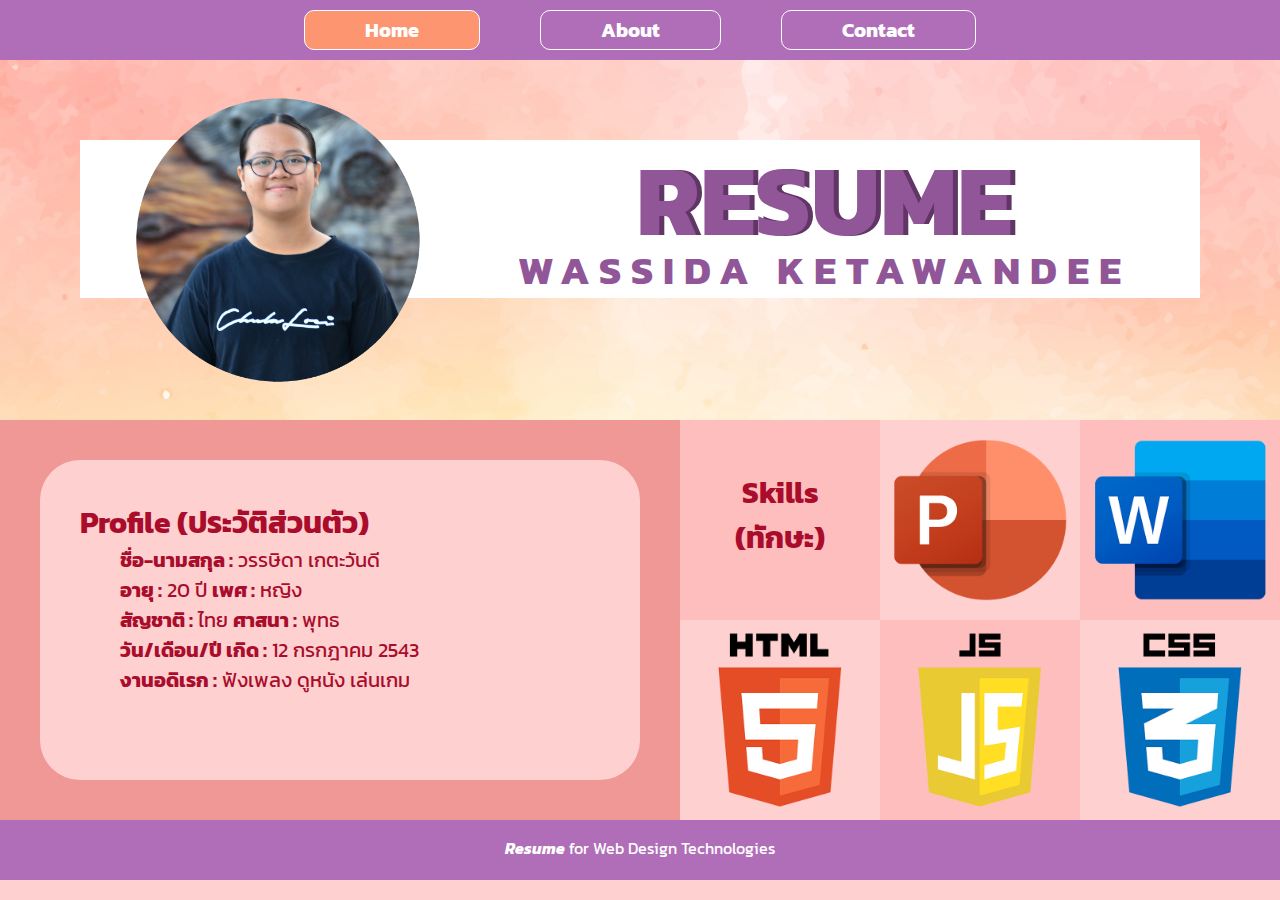
<file: index.html>
<!DOCTYPE html>
<html>

<head>
  <meta charset="UTF-8">
  <meta name="viewport" content="width=device-width, initial-scale=1.0">
  <title>My Resume</title>
  <link href="https://fonts.googleapis.com/css2?family=Kanit:wght@200&display=swap" rel="stylesheet">
  <style>
    @import url(style.css);
  </style>
</head>

<body>
  <div id="container">
    <header>
      <nav>
        <ul>
          <li><a href="index.html" id="homepage">Home</a></li>
          <li><a href="about.html">About</a></li>
          <li><a href="contact.html">Contact</a></li>
        </ul>
      </nav>
      <div id="bg-head"><img src="img/profile_2.png" alt="image profile"></div>
      <div id="resume">
        <h1>RESUME</h1>
        <p><b>WASSIDA KETAWANDEE</b></p>
      </div>
    </header>

    <main>
      <div id="profile">
        <h2>Profile (ประวัติส่วนตัว)</h2>
        <ul>
          <li><b>ชื่อ-นามสกุล :</b> วรรษิดา เกตะวันดี</li>
          <li><b>อายุ :</b> 20 ปี <b>เพศ :</b> หญิง</li>
          <li><b>สัญชาติ :</b> ไทย <b>ศาสนา :</b> พุทธ</li>
          <li><b>วัน/เดือน/ปี เกิด :</b> 12 กรกฎาคม 2543</li>
          <li><b>งานอดิเรก :</b> ฟังเพลง ดูหนัง เล่นเกม </li>
        </ul>
      </div>
    </main>

    <aside>
      <h2>Skills<br>(ทักษะ)</h2>
    </aside>

    <figure id="figA">
      <img src="img/html-logo.png" alt="HTML">
    </figure>
    <figure id="figB">
      <img src="img/css-logo.png" alt="CSS">
    </figure>
    <figure id="figC">
      <img src="img/js-logo.png" alt="JavaScript">
    </figure>
    <figure id="figD">
      <img src="img/word-logo.png" alt="Microsoft Word">
    </figure>
    <figure id="figE">
      <img src="img/ppt-logo.png" alt="Microsoft PowerPoint">
    </figure>

    <footer>
      <p><b>Resume</b> for Web Design Technologies</p>
    </footer>
  </div>
</body>

</html>
</file>
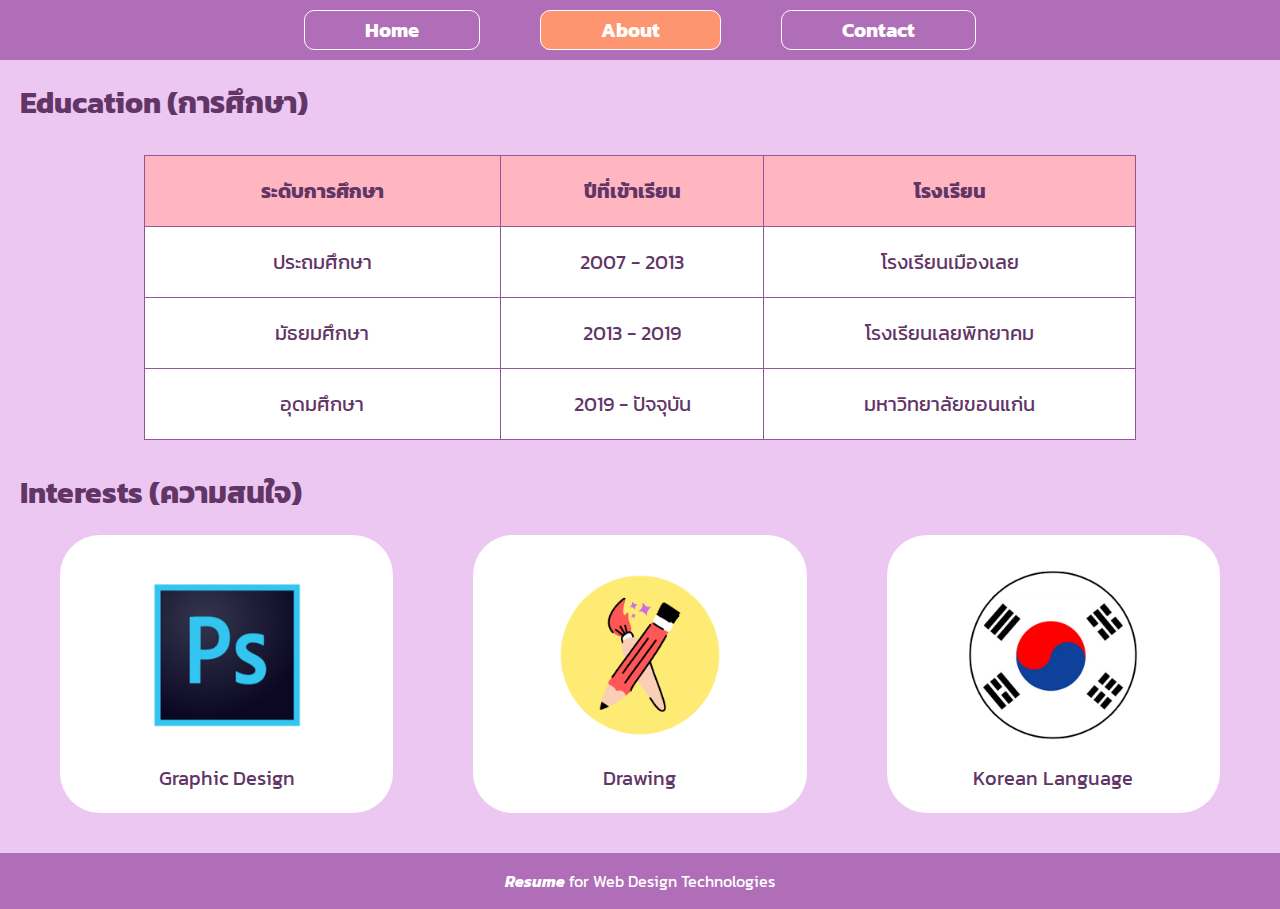
<file: about.html>
<!DOCTYPE html>
<html>

<head>
    <meta charset="UTF-8">
    <meta name="viewport" content="width=device-width, initial-scale=1.0">
    <title>My Resume</title>
    <link href="https://fonts.googleapis.com/css2?family=Kanit:wght@200&display=swap" rel="stylesheet">
    <style>
        @import url(style-about.css);
    </style>
</head>

<body>
    <div id="container">
        <header>
            <nav>
                <ul>
                    <li><a href="index.html">Home</a></li>
                    <li><a href="about.html" id="aboutpage">About</a></li>
                    <li><a href="contact.html">Contact</a></li>
                </ul>
            </nav>
        </header>

        <main>
            <h2>Education (การศึกษา)</h2><br>
            <table>
                <tr id="edu-title">
                    <th>ระดับการศึกษา</th>
                    <th>ปีที่เข้าเรียน</th>
                    <th>โรงเรียน</th>
                </tr>
                <tr id="edu1">
                    <td>ประถมศึกษา</td>
                    <td>2007 - 2013</td>
                    <td>โรงเรียนเมืองเลย</td>
                </tr>
                <tr id="edu2">
                    <td>มัธยมศึกษา</td>
                    <td>2013 - 2019</td>
                    <td>โรงเรียนเลยพิทยาคม</td>
                </tr>
                <tr id="edu3">
                    <td>อุดมศึกษา</td>
                    <td>2019 - ปัจจุบัน</td>
                    <td>มหาวิทยาลัยขอนแก่น</td>
                </tr>
            </table>
            <br>
            <h2>Interests (ความสนใจ)</h2>
            <div id="all-interest">
                <section class="interest">
                    <p><img src="img/ps-logo.png" alt="Photoshop"></p>
                    <p>Graphic Design</p>
                </section>
                <section class="interest">
                    <p><img src="img/draw-logo.png" alt="Drawing"></p>
                    <p>Drawing</p>
                </section>
                <section class="interest">
                    <p><img src="img/korea-flag.png" alt="Korean"></p>
                    <p>Korean Language</p>
                </section>
            </div>

        </main>

        <footer>
            <p><b>Resume</b> for Web Design Technologies</p>
        </footer>
    </div>
</body>

</html>
</file>
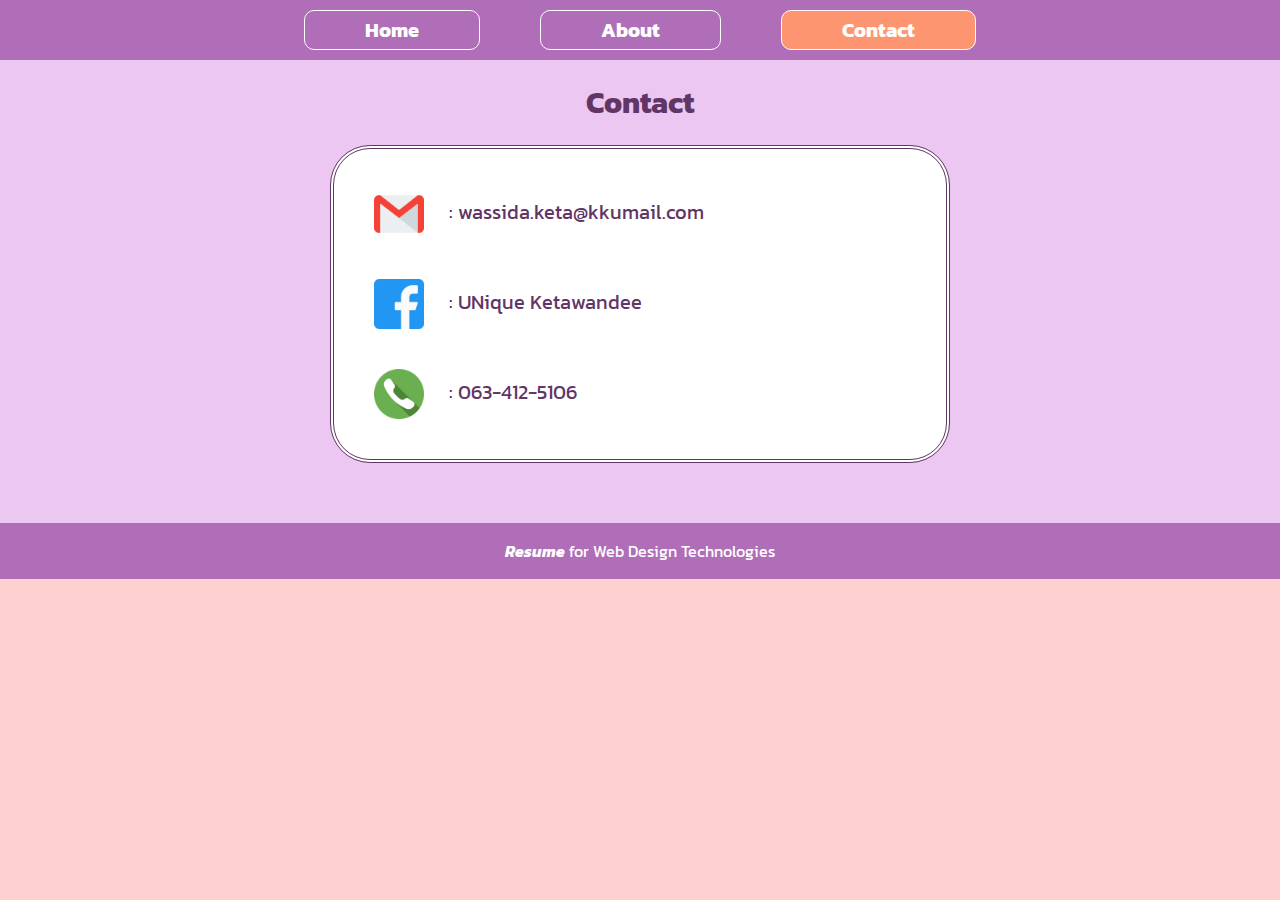
<file: contact.html>
<!DOCTYPE html>
<html>

<head>
    <meta charset="UTF-8">
    <meta name="viewport" content="width=device-width, initial-scale=1.0">
    <title>My Resume</title>
    <link href="https://fonts.googleapis.com/css2?family=Kanit:wght@200&display=swap" rel="stylesheet">
    <style>
        @import url(style-contact.css);
    </style>
</head>

<body>
    <div id="container">
        <header>
            <nav>
                <ul>
                    <li><a href="index.html">Home</a></li>
                    <li><a href="about.html">About</a></li>
                    <li><a href="contact.html" id="contactpage">Contact</a></li>
                </ul>
            </nav>
        </header>

        <main>
            <h2>Contact</h2>
            <div>
                <p>
                    <img src="img/gmail.png" alt="Email"> : wassida.keta@kkumail.com
                </p>
                <p>
                    <img src="img/facebook.png" alt="Faacbook"> : UNique Ketawandee
                </p>
                <p>
                    <img src="img/phone.png" alt="Phone"> : 063-412-5106
                </p>
            </div>
        </main>

        <footer>
            <p><b>Resume</b> for Web Design Technologies</p>
        </footer>
    </div>
</body>

</html>
</file>
